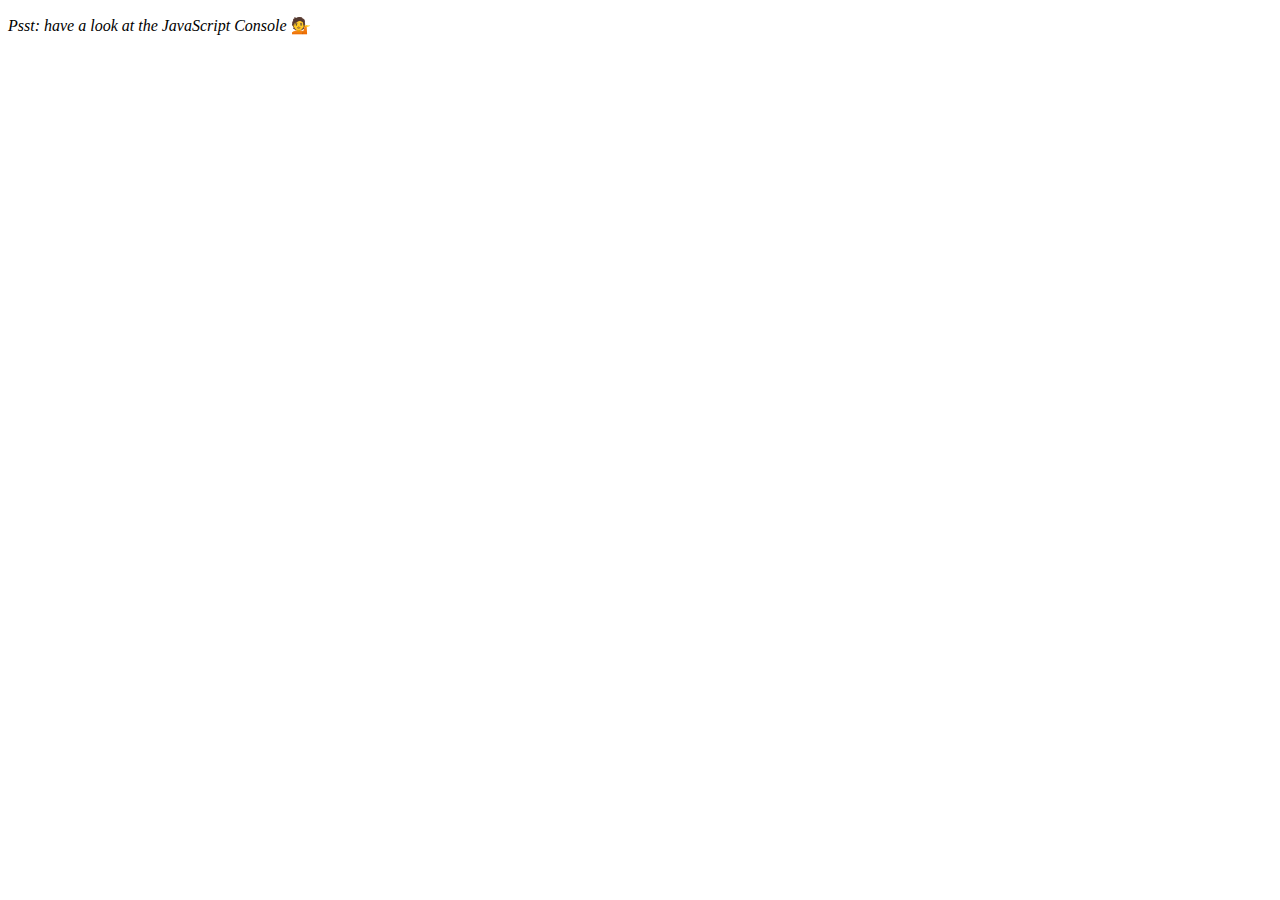
<file: 04 - Array Cardio Day 1/index-START.html>
﻿<!DOCTYPE html>
<html lang="en">
<head>
  <meta charset="UTF-8">
  <title>Array Cardio 💪</title>
</head>
<body>
  <p><em>Psst: have a look at the JavaScript Console</em> 💁</p>
  <script>
    // Get your shorts on - this is an array workout!
    // ## Array Cardio Day 1

    // Some data we can work with

    const inventors = [
      { first: 'Albert', last: 'Einstein', year: 1879, passed: 1955 },
      { first: 'Isaac', last: 'Newton', year: 1643, passed: 1727 },
      { first: 'Galileo', last: 'Galilei', year: 1564, passed: 1642 },
      { first: 'Marie', last: 'Curie', year: 1867, passed: 1934 },
      { first: 'Johannes', last: 'Kepler', year: 1571, passed: 1630 },
      { first: 'Nicolaus', last: 'Copernicus', year: 1473, passed: 1543 },
      { first: 'Max', last: 'Planck', year: 1858, passed: 1947 },
      { first: 'Katherine', last: 'Blodgett', year: 1898, passed: 1979 },
      { first: 'Ada', last: 'Lovelace', year: 1815, passed: 1852 },
      { first: 'Sarah E.', last: 'Goode', year: 1855, passed: 1905 },
      { first: 'Lise', last: 'Meitner', year: 1878, passed: 1968 },
      { first: 'Hanna', last: 'Hammarström', year: 1829, passed: 1909 }
    ];

    const people = ['Beck, Glenn', 'Becker, Carl', 'Beckett, Samuel', 'Beddoes, Mick', 'Beecher, Henry', 'Beethoven, Ludwig', 'Begin, Menachem', 'Belloc, Hilaire', 'Bellow, Saul', 'Benchley, Robert', 'Benenson, Peter', 'Ben-Gurion, David', 'Benjamin, Walter', 'Benn, Tony', 'Bennington, Chester', 'Benson, Leana', 'Bent, Silas', 'Bentsen, Lloyd', 'Berger, Ric', 'Bergman, Ingmar', 'Berio, Luciano', 'Berle, Milton', 'Berlin, Irving', 'Berne, Eric', 'Bernhard, Sandra', 'Berra, Yogi', 'Berry, Halle', 'Berry, Wendell', 'Bethea, Erin', 'Bevan, Aneurin', 'Bevel, Ken', 'Biden, Joseph', 'Bierce, Ambrose', 'Biko, Steve', 'Billings, Josh', 'Biondo, Frank', 'Birrell, Augustine', 'Black, Elk', 'Blair, Robert', 'Blair, Tony', 'Blake, William'];

    // Array.prototype.filter()
    // 1. Filter the list of inventors for those who were born in the 1500's

    const inv1500 = inventors.filter(inventor => inventor.year < 1600 && inventor.year > 1499);
    console.log(inventors);
    console.log(inv1500);
    console.log(' ');
    // Array.prototype.map()
    // 2. Give us an array of the inventors' first and last names
    const invNamesFNL = inventors.map(inventor => { return { first: inventor.first, last: inventor.last }; });
    console.log(inventors);
    console.log(invNamesFNL);
    console.log(' ');

    // Array.prototype.sort()
    // 3. Sort the inventors by birthdate, oldest to youngest
      var invClone = JSON.parse(JSON.stringify(inventors)); //deep copy the inventors array
      invClone.sort((i1, i2) => i1.year - i2.year);
      console.log(inventors);
      console.log(invClone);
      console.log(' ');

    // Array.prototype.reduce()
    // 4. How many years did all the inventors live?
      var totalYears = inventors.reduce(function (acc, inv) {
          return parseInt(acc) + (parseInt(inv.passed) - parseInt(inv.year));
      }, 0);
    
      console.log(inventors);
      console.log(totalYears);
      console.log(' ');

    // 5. Sort the inventors by years lived
      var invClone2 = JSON.parse(JSON.stringify(inventors)); //deep copy the inventors array
      invClone2.sort(function (i1, i2) { return (i2.passed - i2.year) - (i1.passed - i1.year); });
      console.log(inventors);
      console.log(invClone2);
      console.log(' ');


    // 6. create a list of Boulevards in Paris that contain 'de' anywhere in the name
    // https://en.wikipedia.org/wiki/Category:Boulevards_in_Paris

      const boulevards = [
            { name : 'Boulevard Auguste - Blanqui' },
            { name : 'Boulevard Barbès' },
            { name : 'Boulevard Beaumarchais' },
            { name : "Boulevard de l'Amiral-Bruix" },
            { name : 'Boulevard des Capucines' },
            { name : 'Boulevard de la Chapelle' },
            { name : 'Boulevard de Clichy' },
            { name : 'Boulevard du Crime' },
            { name : 'Boulevard Haussmann' },
            { name : "Boulevard de l''Hôpital" },
            { name : 'Boulevard des Italiens' },
            { name : 'Boulevard de la Madeleine' },
            { name : 'Boulevard de Magenta' },
            { name : 'Boulevard Montmartre' },
            { name : 'Boulevard du Montparnasse' },
            { name : 'Boulevard Raspail' },
            { name : 'Boulevard Richard - Lenoir' },
            { name : 'Boulevard de Rochechouart' },
            { name : 'Boulevard Saint - Germain' },
            { name : 'Boulevard Saint - Michel' },
            { name : 'Boulevard de Sébastopol' },
            { name : 'Boulevard de Strasbourg' },
            { name : 'Boulevard du Temple' },
            { name : 'Boulevard Voltaire' },
            { name : 'Boulevard de la Zone' }
      ];

      var deBoulevard = boulevards.filter(function (boulevard) {
          return boulevard.name.includes('de');
      });

      console.log(boulevards);
      console.log(deBoulevard);
      console.log(' ');


    // 7. sort Exercise
    // Sort the people alphabetically by last name
      var peopleDeep = JSON.parse(JSON.stringify(people)); //deep copy the inventors array;
      peopleDeep.sort(function (p1, p2) {
          var lastName1 = p1.substring(0, p1.indexOf(','));
          var lastName2 = p2.substring(0, p2.indexOf(','));

          if (lastName1 > lastName2) {
              return 1;
          } else if (lastName1 === lastName2) {
              return 0;
          } else {
              return -1;
          }
      });

      console.log(people);
      console.log(peopleDeep);
      console.log(' ');

    // 8. Reduce Exercise
    // Sum up the instances of each of these
      const data = ['car', 'car', 'truck', 'truck', 'bike', 'walk', 'car', 'van', 'bike', 'walk', 'car', 'van', 'car', 'truck'];
      var processed = [];

      var sumOfVehicles = data.map(function (veh) {

          if (processed.indexOf(veh) === -1) {

              var numOfItem = data.filter(function (vehi) {
                  return veh === vehi;
              }).length;

              processed.push(veh);

              return { type: veh, count: numOfItem };
          }
      });

      var sumOfVehicles = sumOfVehicles.filter(veh => veh !== undefined);

      console.log(data);
      console.log(sumOfVehicles);
      console.log(' ');

  </script>
</body>
</html>
</file>
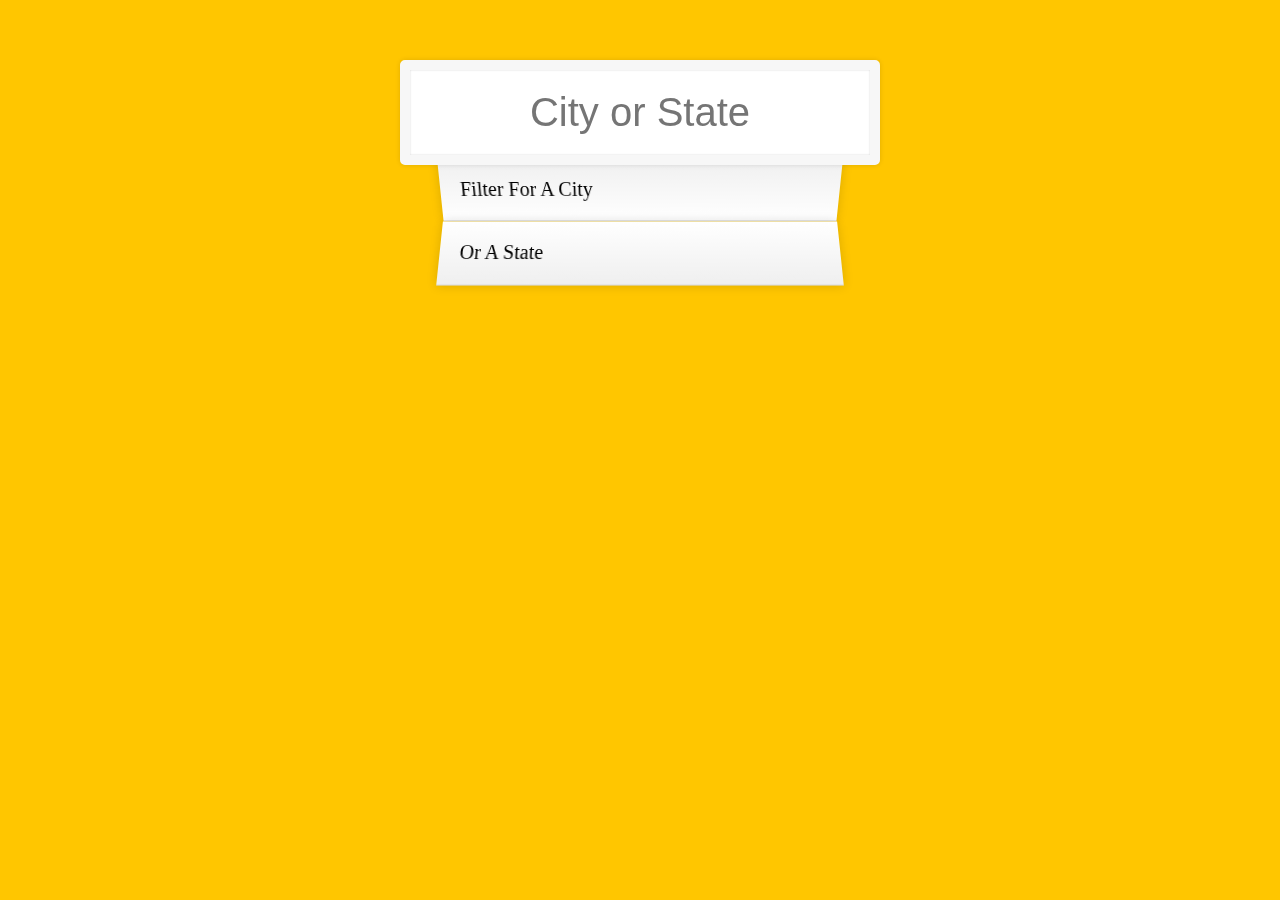
<file: 06 - Type Ahead/index-START.html>
﻿<!DOCTYPE html>
<html lang="en">
<head>
  <meta charset="UTF-8">
  <title>Type Ahead 👀</title>
  <link rel="stylesheet" href="style.css">
</head>
<body>

  <form class="search-form">
    <input type="text" class="search" placeholder="City or State">
    <ul class="suggestions">
      <li>Filter for a city</li>
      <li>or a state</li>
    </ul>
  </form>
<script>

    const endpoint = 'https://gist.githubusercontent.com/Miserlou/c5cd8364bf9b2420bb29/raw/2bf258763cdddd704f8ffd3ea9a3e81d25e2c6f6/cities.json';
    const searchInput = document.querySelector('input.search');
    const suggestions = document.querySelector('ul.suggestions');

    const cities = [];

    fetch(endpoint)
        .then((data) => data.json())
        .then((data2) => data2.map((item) => cities.push(item)));

    searchInput.addEventListener('keydown', performSearch);

    const numberFormatter = new Intl.NumberFormat('en-GB', { useGrouping: true });

    function performSearch(e) {

        var newHTML = '<li></li>';
        if (e.keyCode > 31 && e.keyCode < 91) {

            const filterValue = searchInput.value;

            const filterItem = searchInput.value;
            const citiesFound = cities.filter((cityItem) =>
                cityItem.city.toLowerCase().includes(filterValue.toLowerCase()) || 
                cityItem.state.toLowerCase().includes(filterValue.toLowerCase())
            );           
            let allLis = suggestions.querySelectorAll('li');
            allLis.forEach(li => li.remove());

            newHTML = '';


            citiesFound.forEach(cf => {
                const cityName = cf.city.replace(filterValue, `<span class="hl">${filterValue}</span>`);
                const stateName = cf.state.replace(filterValue, `<span class="hl">${filterValue}</span>`);;

                newHTML += `<li class="name"><span>${cityName}, ${stateName}</span><span class="population">` + numberFormatter.format(cf.population) + `</span></li>`
            });
            
        }

        suggestions.innerHTML = newHTML;

    };

</script>
</body>
</html>
</file>
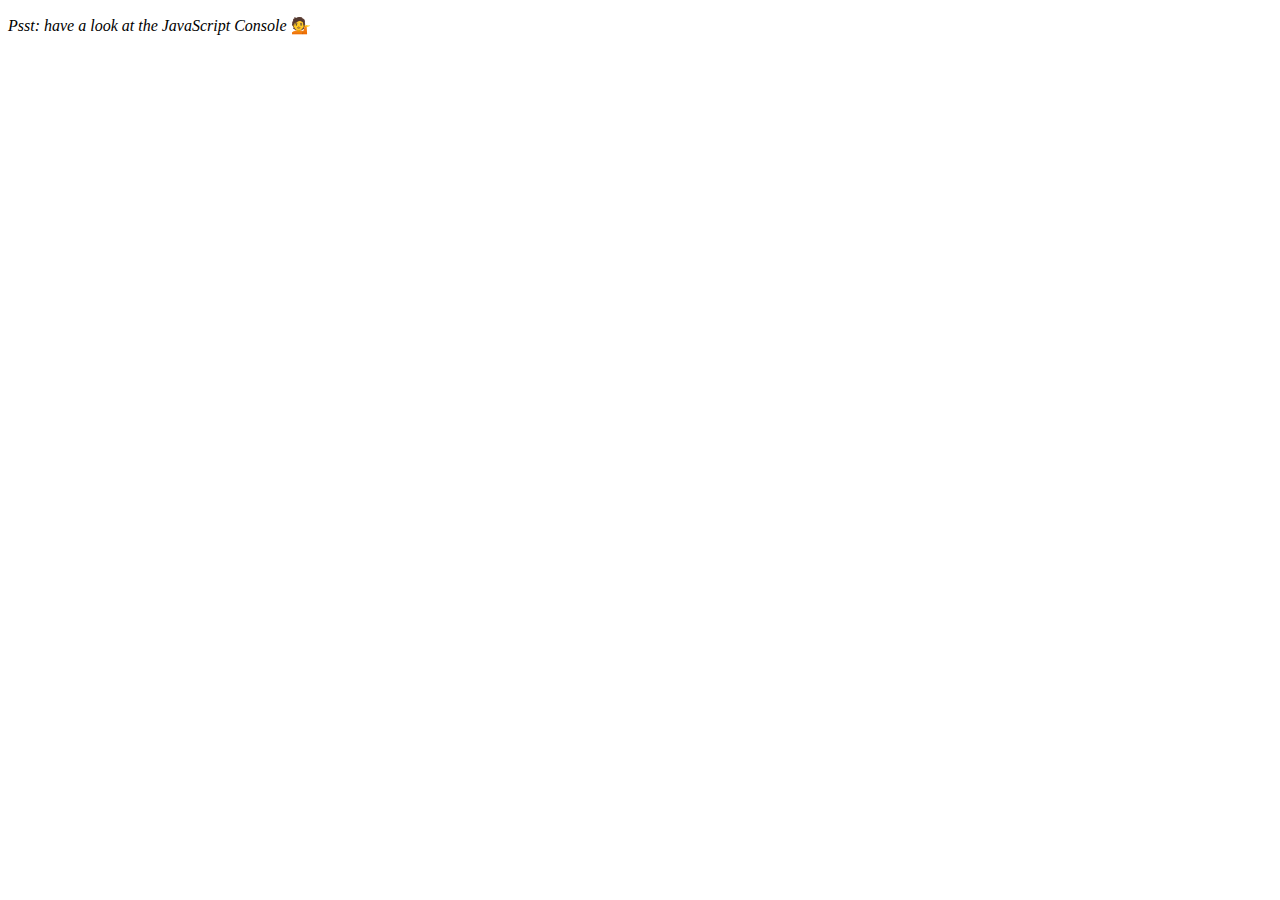
<file: 07 - Array Cardio Day 2/index-START.html>
﻿<!DOCTYPE html>
<html lang="en">
<head>
  <meta charset="UTF-8">
  <title>Array Cardio 💪💪</title>
</head>
<body>
  <p><em>Psst: have a look at the JavaScript Console</em> 💁</p>
  <script>
    // ## Array Cardio Day 2

    const people = [
      { name: 'Wes', year: 1988 },
      { name: 'Kait', year: 1986 },
      { name: 'Irv', year: 1970 },
      { name: 'Lux', year: 2015 }
    ];

    const comments = [
      { text: 'Love this!', id: 523423 },
      { text: 'Super good', id: 823423 },
      { text: 'You are the best', id: 2039842 },
      { text: 'Ramen is my fav food ever', id: 123523 },
      { text: 'Nice Nice Nice!', id: 542328 }
    ];

      const now = new Date();

    // Some and Every Checks
    // Array.prototype.some() // is at least one person 19 or older?
      console.log('Check at least 1 older than 19');
      console.log(people.some((person) => now.getFullYear() - person.year > 19) ? 'yes' : 'no');
      console.log('');

    // Array.prototype.every() // is everyone 19 or older?
      console.log('Check all older than 19');
      console.log(people.every((person) => now.getFullYear() - person.year > 19) ? 'yes' : 'no');
      console.log('');

    // Array.prototype.find()
    // Find is like filter, but instead returns just the one you are looking for
    // find the comment with the ID of 823423
      console.log('Find comment with Id 823423');
      console.log(comments.find((comment) => comment.id === 823423));
      console.log('');

    // Array.prototype.findIndex()
    // Find the comment with this ID
    // delete the comment with the ID of 823423
      console.log('Remove comment with Id 823423');
      const commentsDeep = JSON.parse(JSON.stringify(comments));
      const cidx = commentsDeep.findIndex((comment) => comment.id === 823423);
      commentsDeep.splice(cidx, 1);

      console.log(comments);
      console.log(commentsDeep);

      console.log('');

  </script>
</body>
</html>
</file>
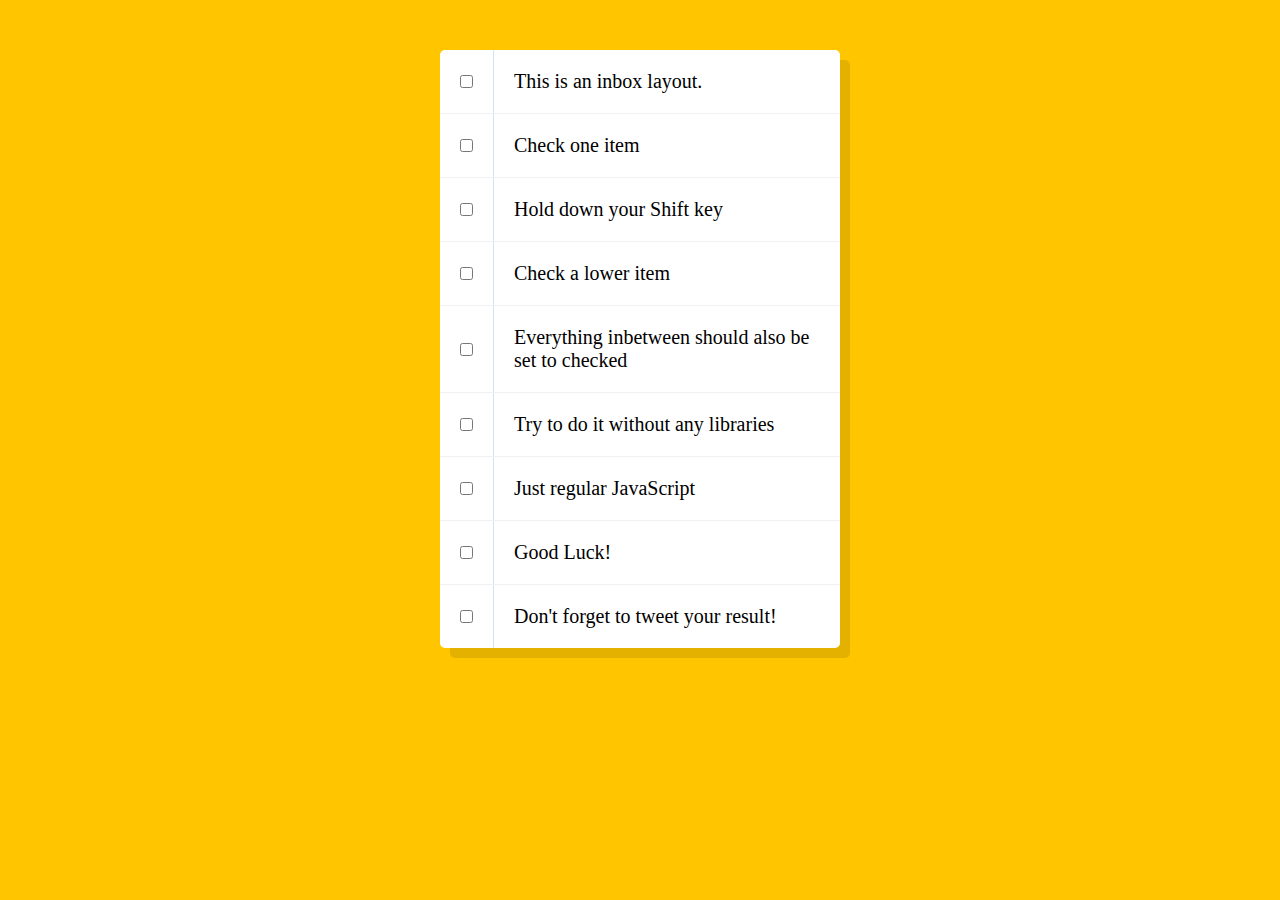
<file: 10 - Hold Shift and Check Checkboxes/index-START.html>
﻿<!DOCTYPE html>
<html lang="en">
<head>
  <meta charset="UTF-8">
  <title>Hold Shift to Check Multiple Checkboxes</title>
</head>
<body>
  <style>

    html {
      font-family: sans-serif;
      background: #ffc600;
    }

    .inbox {
      max-width: 400px;
      margin: 50px auto;
      background: white;
      border-radius: 5px;
      box-shadow: 10px 10px 0 rgba(0,0,0,0.1);
    }

    .item {
      display: flex;
      align-items: center;
      border-bottom: 1px solid #F1F1F1;
    }

    .item:last-child {
      border-bottom: 0;
    }

    input:checked + p {
      background: #F9F9F9;
      text-decoration: line-through;
    }

    input[type="checkbox"] {
      margin: 20px;
    }

    p {
      margin: 0;
      padding: 20px;
      transition: background 0.2s;
      flex: 1;
      font-family:'helvetica neue';
      font-size: 20px;
      font-weight: 200;
      border-left: 1px solid #D1E2FF;
    }
  </style>
   <!--
   The following is a common layout you would see in an email client.

   When a user clicks a checkbox, holds Shift, and then clicks another checkbox a few rows down, all the checkboxes inbetween those two checkboxes should be checked.

  -->
  <div class="inbox">
    <div class="item">
      <input type="checkbox" data-idx="1">
      <p>This is an inbox layout.</p>
    </div>
    <div class="item">
      <input type="checkbox" data-idx="2">
      <p>Check one item</p>
    </div>
    <div class="item">
      <input type="checkbox" data-idx="3">
      <p>Hold down your Shift key</p>
    </div>
    <div class="item">
      <input type="checkbox" data-idx="4">
      <p>Check a lower item</p>
    </div>
    <div class="item">
      <input type="checkbox" data-idx="5">
      <p>Everything inbetween should also be set to checked</p>
    </div>
    <div class="item">
      <input type="checkbox" data-idx="6">
      <p>Try to do it without any libraries</p>
    </div>
    <div class="item">
      <input type="checkbox" data-idx="7">
      <p>Just regular JavaScript</p>
    </div>
    <div class="item">
      <input type="checkbox" data-idx="8">
      <p>Good Luck!</p>
    </div>
    <div class="item">
      <input type="checkbox" data-idx="9">
      <p>Don't forget to tweet your result!</p>
    </div>
  </div>

<script>

    let checkBoxes = [...document.getElementsByTagName('input')];
    
    var isShiftKeyDown = (function (doc) {

        let shiftKeyDown = false;

        doc.addEventListener('keydown', function (e) {

            shiftKeyDown = e.keyCode === 16;
        });

        doc.addEventListener('keyup', function (e) {

            shiftKeyDown = false;
        });

        return function () { return shiftKeyDown; }

    }(document));

    var selectRange = (function (_checkBoxes) {

        let lastItemIdx = checkBoxes[_checkBoxes.length - 1].dataset.idx;

        return function (itemChecked) {

            let itemCheckedIdx = itemChecked.dataset.idx;

            if (isShiftKeyDown() && (itemCheckedIdx !== lastItemIdx)) {

                _checkBoxes.forEach(cb => {

                    let cbIdx = cb.dataset.idx;
                    let lowerIdx = itemCheckedIdx > lastItemIdx ? lastItemIdx : itemCheckedIdx;
                    let higherIdx = itemCheckedIdx < lastItemIdx ? lastItemIdx : itemCheckedIdx;
                    if (cbIdx >= lowerIdx && cbIdx <= higherIdx) {
                        cb.checked = true;
                    }

                });
            }

            lastItemIdx = itemCheckedIdx;
        };

    }(checkBoxes));


    checkBoxes.forEach(function (item) {
        item.addEventListener('click', function (e) {
            selectRange(item);
        });
    });


</script>
</body>
</html>
</file>
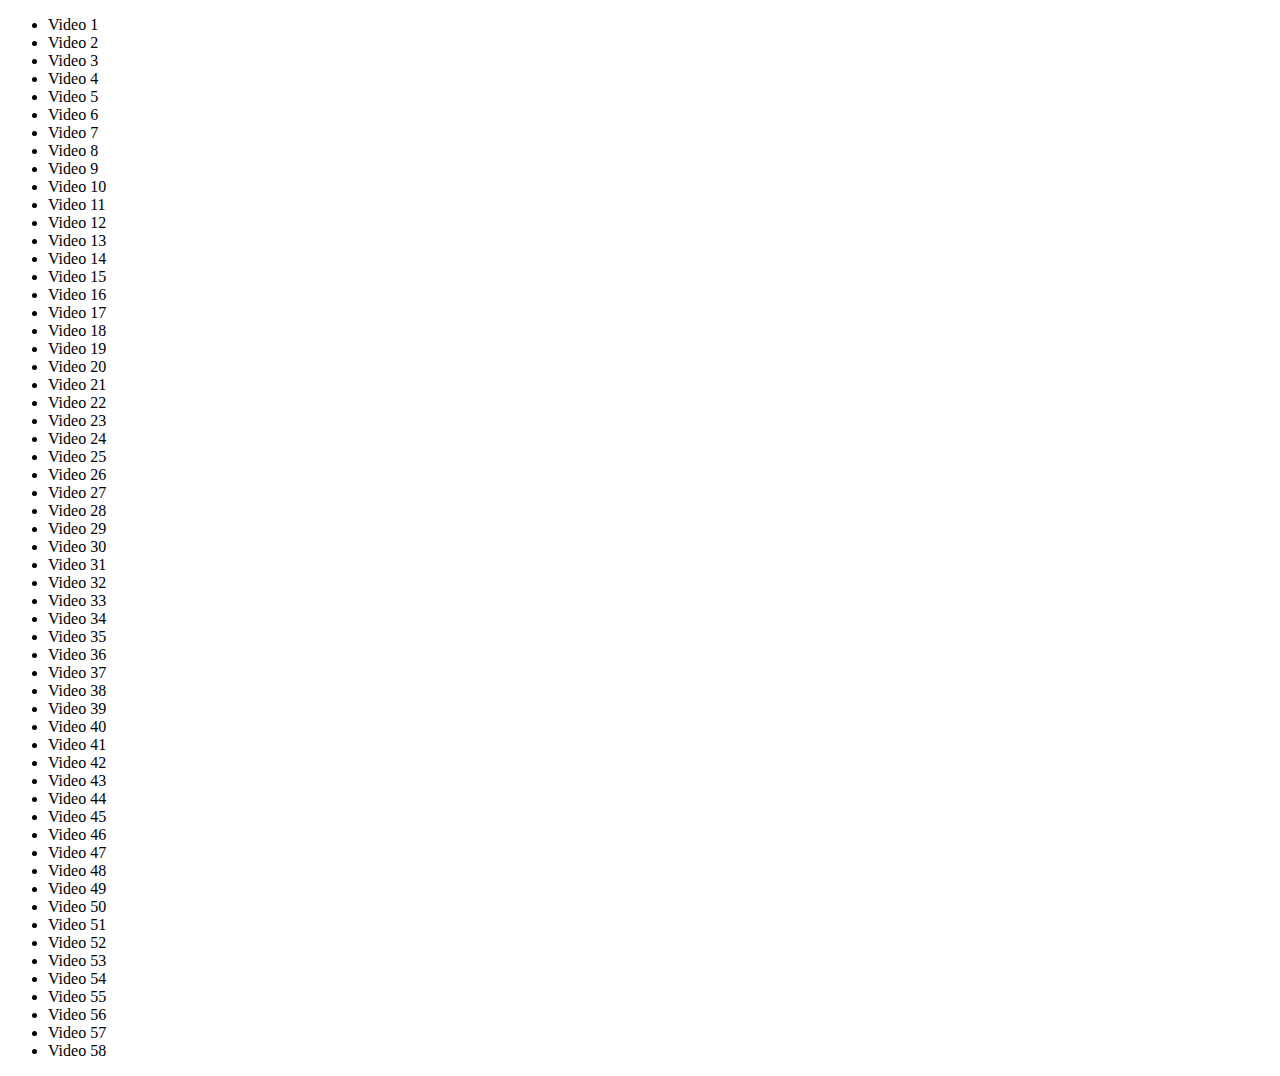
<file: 18 - Adding Up Times with Reduce/index-START.html>
﻿<!DOCTYPE html>
<html lang="en">
<head>
  <meta charset="UTF-8">
  <title>Videos</title>
</head>
<body>
  <ul class="videos">
    <li data-time="5:43">
      Video 1
    </li>
    <li data-time="2:33">
      Video 2
    </li>
    <li data-time="3:45">
      Video 3
    </li>
    <li data-time="0:47">
      Video 4
    </li>
    <li data-time="5:21">
      Video 5
    </li>
    <li data-time="6:56">
      Video 6
    </li>
    <li data-time="3:46">
      Video 7
    </li>
    <li data-time="5:25">
      Video 8
    </li>
    <li data-time="3:14">
      Video 9
    </li>
    <li data-time="3:31">
      Video 10
    </li>
    <li data-time="5:59">
      Video 11
    </li>
    <li data-time="3:07">
      Video 12
    </li>
    <li data-time="11:29">
      Video 13
    </li>
    <li data-time="8:57">
      Video 14
    </li>
    <li data-time="5:49">
      Video 15
    </li>
    <li data-time="5:52">
      Video 16
    </li>
    <li data-time="5:50">
      Video 17
    </li>
    <li data-time="9:13">
      Video 18
    </li>
    <li data-time="11:51">
      Video 19
    </li>
    <li data-time="7:58">
      Video 20
    </li>
    <li data-time="4:40">
      Video 21
    </li>
    <li data-time="4:45">
      Video 22
    </li>
    <li data-time="6:46">
      Video 23
    </li>
    <li data-time="7:24">
      Video 24
    </li>
    <li data-time="7:12">
      Video 25
    </li>
    <li data-time="5:23">
      Video 26
    </li>
    <li data-time="3:34">
      Video 27
    </li>
    <li data-time="8:22">
      Video 28
    </li>
    <li data-time="5:17">
      Video 29
    </li>
    <li data-time="3:10">
      Video 30
    </li>
    <li data-time="4:43">
      Video 31
    </li>
    <li data-time="19:43">
      Video 32
    </li>
    <li data-time="0:47">
      Video 33
    </li>
    <li data-time="0:47">
      Video 34
    </li>
    <li data-time="3:14">
      Video 35
    </li>
    <li data-time="3:59">
      Video 36
    </li>
    <li data-time="2:43">
      Video 37
    </li>
    <li data-time="4:17">
      Video 38
    </li>
    <li data-time="6:56">
      Video 39
    </li>
    <li data-time="3:05">
      Video 40
    </li>
    <li data-time="2:06">
      Video 41
    </li>
    <li data-time="1:59">
      Video 42
    </li>
    <li data-time="1:49">
      Video 43
    </li>
    <li data-time="3:36">
      Video 44
    </li>
    <li data-time="7:10">
      Video 45
    </li>
    <li data-time="3:44">
      Video 46
    </li>
    <li data-time="3:44">
      Video 47
    </li>
    <li data-time="4:36">
      Video 48
    </li>
    <li data-time="3:16">
      Video 49
    </li>
    <li data-time="1:10">
      Video 50
    </li>
    <li data-time="6:10">
      Video 51
    </li>
    <li data-time="2:14">
      Video 52
    </li>
    <li data-time="3:44">
      Video 53
    </li>
    <li data-time="5:05">
      Video 54
    </li>
    <li data-time="6:03">
      Video 55
    </li>
    <li data-time="12:39">
      Video 56
    </li>
    <li data-time="1:56">
      Video 57
    </li>
    <li data-time="4:04">
      Video 58
    </li>
  </ul>
<script>

    const times = Array.from(document.querySelectorAll('[data-time]'));
    let totalTime = times.reduce(function (totalTimeAcc, timeElement) {
        
        let timeParts = timeElement.dataset.time.split(':');
        return totalTimeAcc + (parseInt(timeParts[0]) * 60) + parseInt(timeParts[1]);

    }, 0);

    let hours = Math.floor(totalTime / 3600);
    let mins = Math.floor((totalTime - (hours * 3600)) / 60);
    let seconds = Math.floor((totalTime - ((mins * 60) + (hours * 3600))));

    console.log(hours + ':' + mins + ':' + seconds);

</script>
</body>
</html>
</file>
<file: 06 - Type Ahead/style.css>
html {
  box-sizing: border-box;
  background: #ffc600;
  font-family: 'helvetica neue';
  font-size: 20px;
  font-weight: 200;
}

*, *:before, *:after {
  box-sizing: inherit;
}

input {
  width: 100%;
  padding: 20px;
}

.search-form {
  max-width: 400px;
  margin: 50px auto;
}

input.search {
  margin: 0;
  text-align: center;
  outline: 0;
  border: 10px solid #F7F7F7;
  width: 120%;
  left: -10%;
  position: relative;
  top: 10px;
  z-index: 2;
  border-radius: 5px;
  font-size: 40px;
  box-shadow: 0 0 5px rgba(0, 0, 0, 0.12), inset 0 0 2px rgba(0, 0, 0, 0.19);
}

.suggestions {
  margin: 0;
  padding: 0;
  position: relative;
  /*perspective: 20px;*/
}

.suggestions li {
  background: white;
  list-style: none;
  border-bottom: 1px solid #D8D8D8;
  box-shadow: 0 0 10px rgba(0, 0, 0, 0.14);
  margin: 0;
  padding: 20px;
  transition: background 0.2s;
  display: flex;
  justify-content: space-between;
  text-transform: capitalize;
}

.suggestions li:nth-child(even) {
  transform: perspective(100px) rotateX(3deg) translateY(2px) scale(1.001);
  background: linear-gradient(to bottom,  #ffffff 0%,#EFEFEF 100%);
}

.suggestions li:nth-child(odd) {
  transform: perspective(100px) rotateX(-3deg) translateY(3px);
  background: linear-gradient(to top,  #ffffff 0%,#EFEFEF 100%);
}

span.population {
  font-size: 15px;
}

.hl {
  background: #ffc600;
}
</file>
